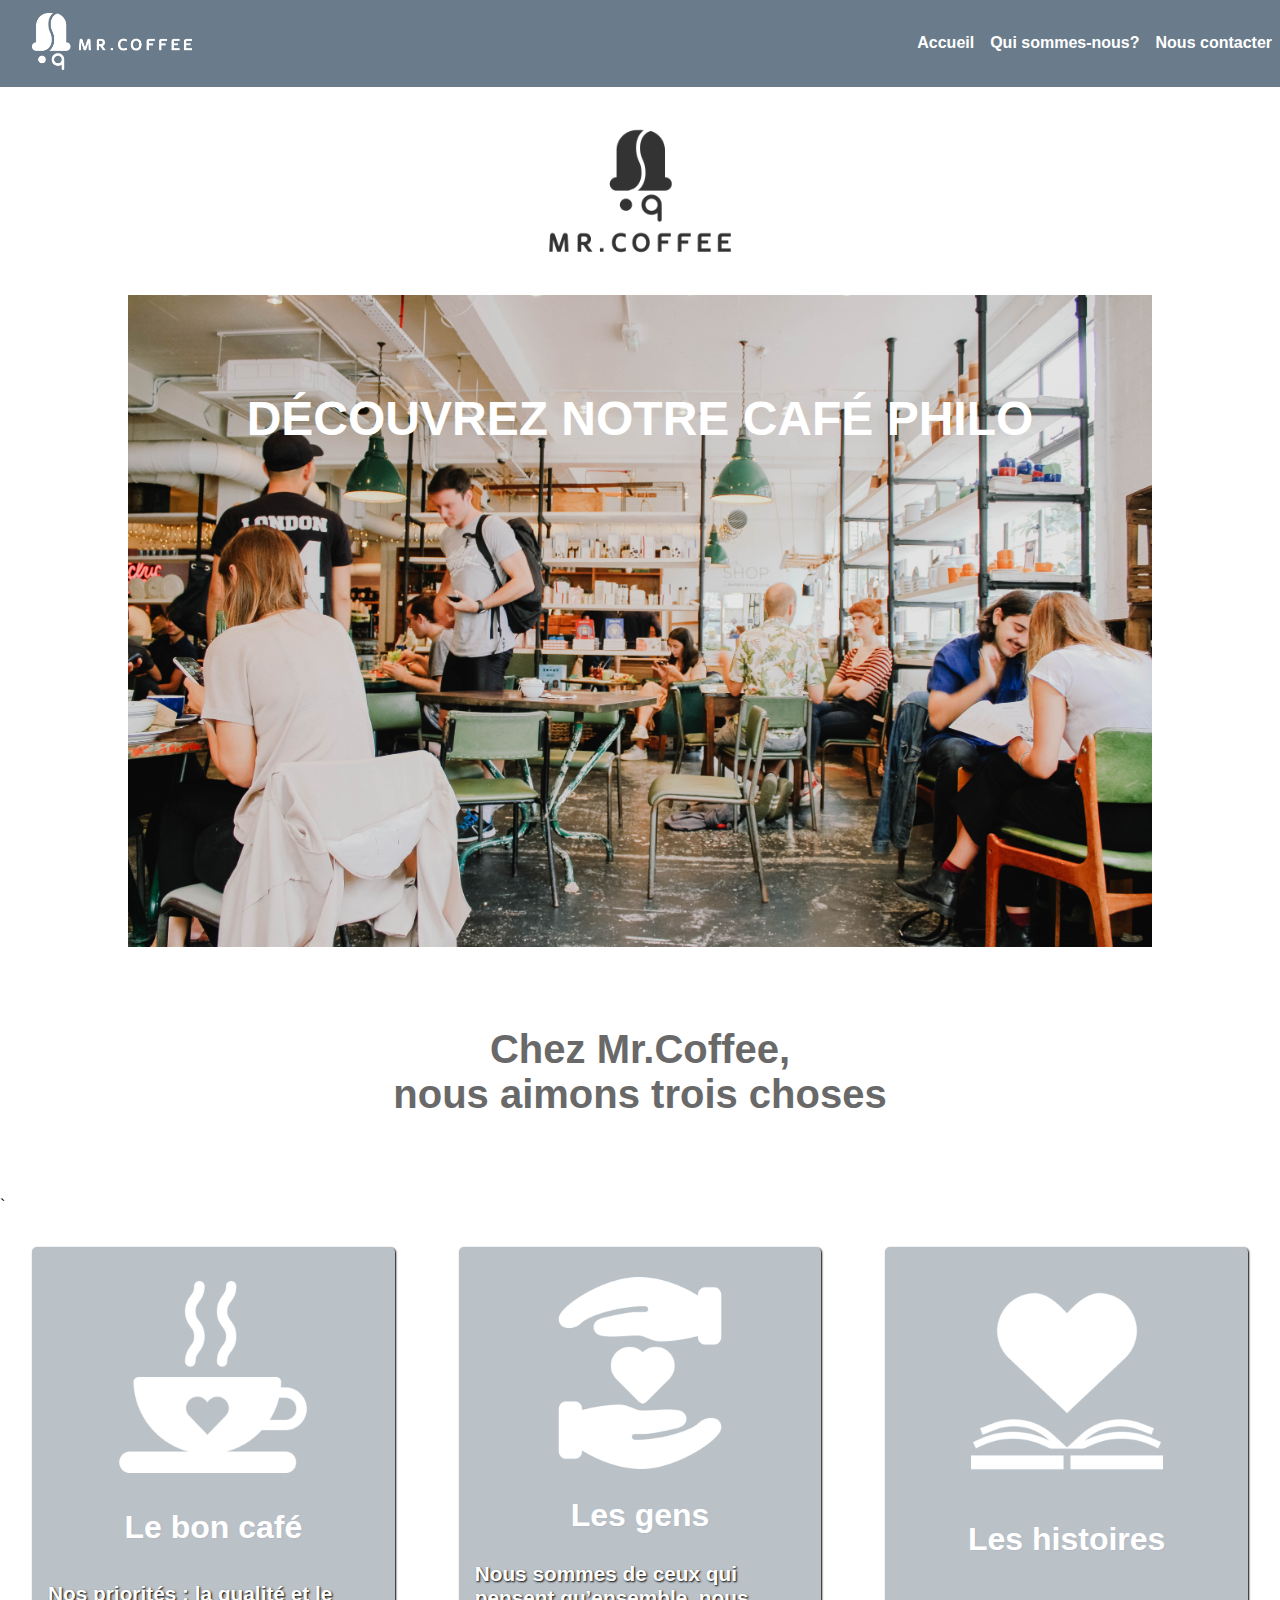
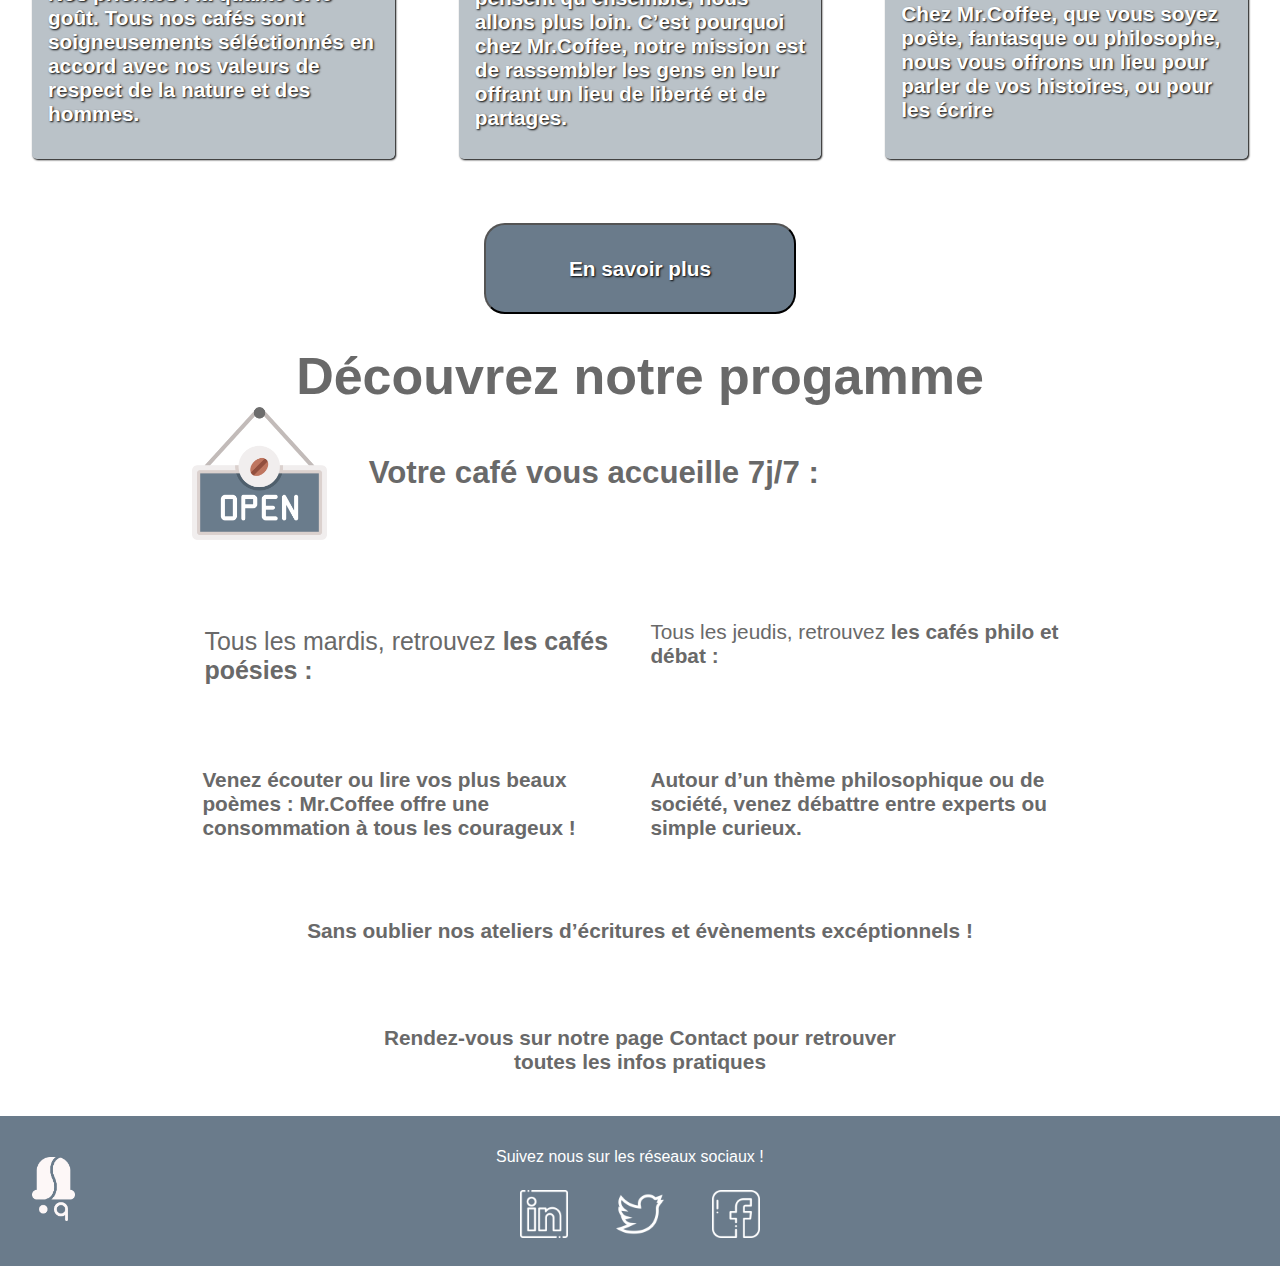
<file: index.html>
<!DOCTYPE html>
<html lang="en">
  <head>
    <meta charset="UTF-8" />
    <meta http-equiv="X-UA-Compatible" content="IE=edge" />
    <meta name="viewport" content="width=<device-width>, initial-scale=1.0" />
    <link rel="preconnect" href="https://fonts.googleapis.com" />
    <link rel="preconnect" href="https://fonts.gstatic.com" crossorigin />
    <link
      href="https://fonts.googleapis.com/css2?family=Montserrat+Alternates:wght@300&display=swap"
      rel="stylesheet"
    />
    <link href="./StyleSheets/application.css" rel="stylesheet" />
    <title>Coffee Cafe</title>
  </head>
  <body>
    <header>
      <!-- navbar -->
      <nav>
        <a href=""
          ><img class="logoimg" src="./Assets/full_logo_white.png"
        /></a>
        <ul>
          <li><a class="navlinks" href="./index.html">Accueil</a></li>
          <li><a class="navlinks" href="./about.html">Qui sommes-nous?</a></li>
          <li><a class="navlinks" href="./contact.html">Nous contacter</a></li>
        </ul>
      </nav>
    </header>
    <main>
      <!-- all sections -->
      <section class="logosection">
        <img
          class="sectionlog"
          src="./Assets/logo_mrcoffee.png"
          alt="logo image"
        />
      </section>
      <section class="container">
        <img class="headerimage" src="./Assets/mr_coffee_salle.jpg" />
        <h1 class="textonImg">DÉCOUVREZ NOTRE CAFÉ PHILO</h1>
      </section>
      <section>
        <h2 class="midsection">
          Chez Mr.Coffee, <br />nous aimons trois choses
        </h2>
      </section>
      `
      <section>
        <div class="cards">
          <div class="card">
            <img src="./Assets/icon_café.png" alt="" class="cardImg" />
            <h4 class="cardTitle">Le bon café</h4>
            <p class="cardPara">
              Nos priorités : la qualité et le goût. Tous nos cafés sont
              soigneusements séléctionnés en accord avec nos valeurs de respect
              de la nature et des hommes.
            </p>
          </div>

          <div class="card">
            <img src="./Assets/icon_gens.png" alt="" class="cardImg" />
            <h4 class="cardTitle">Les gens</h4>
            <p class="cardPara">
              Nous sommes de ceux qui pensent qu’ensemble, nous allons plus
              loin. C’est pourquoi chez Mr.Coffee, notre mission est de
              rassembler les gens en leur offrant un lieu de liberté et de
              partages.
            </p>
          </div>

          <div class="card">
            <img src="./Assets/icon_histoires.png" alt="" class="cardImg" />
            <h4 class="cardTitle">Les histoires</h4>
            <p class="cardPara">
              Chez Mr.Coffee, que vous soyez poête, fantasque ou philosophe,
              nous vous offrons un lieu pour parler de vos histoires, ou pour
              les écrire
            </p>
          </div>
        </div>
      </section>
      <section class="sectionbutton">
        <input type="button" class="divlikeButton" value="En savoir plus" />
      </section>
      <section class="wrapper">
        <div class="box1">
          <h2 class="headingCenter">Découvrez notre progamme</h2>
        </div>
        <div class="box2">
          <img src="./Assets/icon_open.png"></img>
          <h3>Votre café vous accueille 7j/7 :</h3>
        </div>
        <div class="box3">
          <p>Tous les mardis, retrouvez <b>les cafés poésies :</b></p>
        </div>
        <div class="box4">
          <p>Tous les jeudis,
            retrouvez <b>les cafés philo et débat :</b></p>
        </div>
        <div class="box5">
          <p>
            Venez écouter ou lire vos plus beaux poèmes : Mr.Coffee offre une
            consommation à tous les courageux !
          </p>
        </div>
        <div class="box5">
          <p>
            Autour d’un thème philosophique ou de société, venez débattre entre
            experts ou simple curieux.
          </p>
        </div>
        <div class="box6">
          <p>
            Sans oublier nos ateliers d’écritures et évènements excéptionnels !
          </p>
        </div>
        <div class="box6">
          <p>
            Rendez-vous sur notre page Contact pour retrouver<br/>
toutes les infos pratiques
          </p>
        </div>
        

      </section>
    </main>
    <footer>
      <!-- all footer  -->
      <nav class="footer">
        <a href=""
          ><img class="logoimgfooter" src="./Assets/logo_blanc.png"
        /></a>
        <div class="divfooterLinks">
          <p>Suivez nous sur les réseaux sociaux !</p>
          <ul>
            <li><img src="Assets/logo_linkedin.png" alt="logo linked in"></li>
            <li><img src="Assets/logo_twitter.png" alt="logo twitter"></li>
            <li><img src="Assets/logo_facebook.png" alt="logo facebook"></li>
          </ul>
        </div>
       
      </nav>
    </footer>
  </body>
</html>
</file>
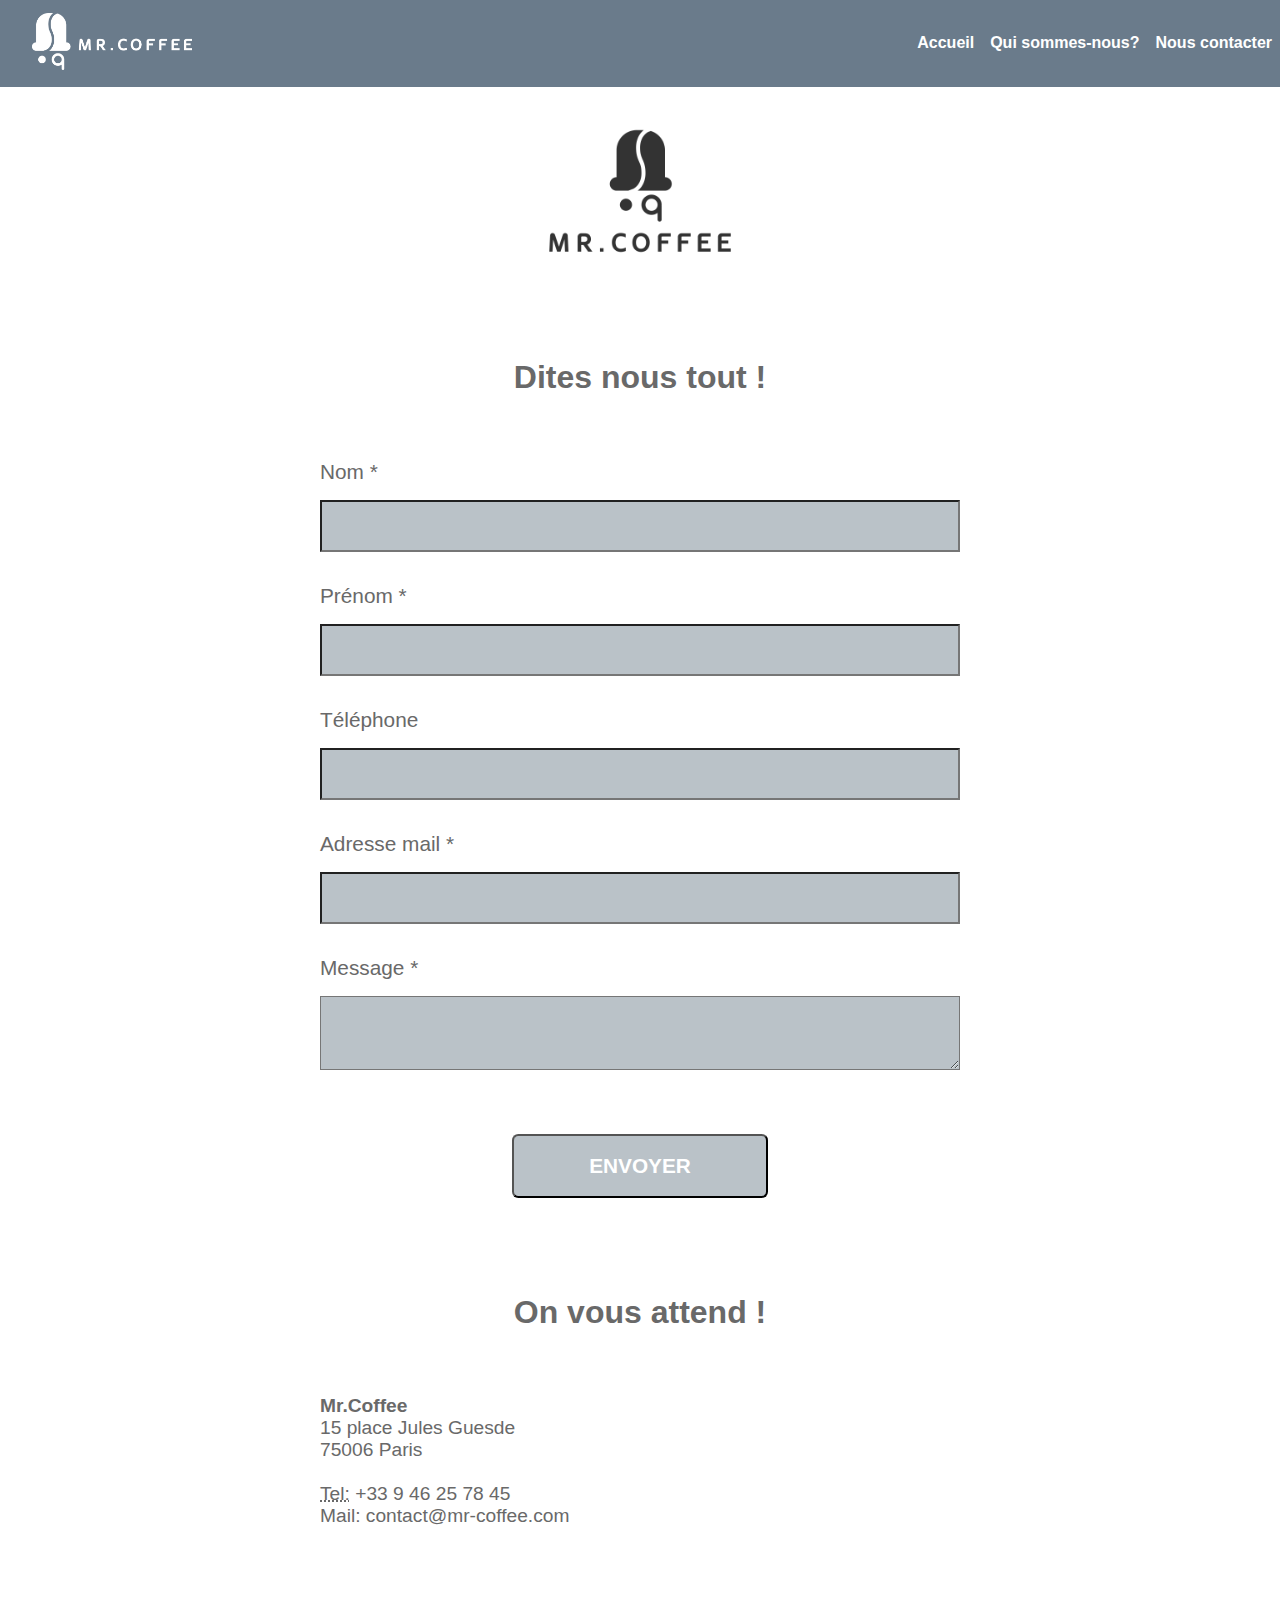
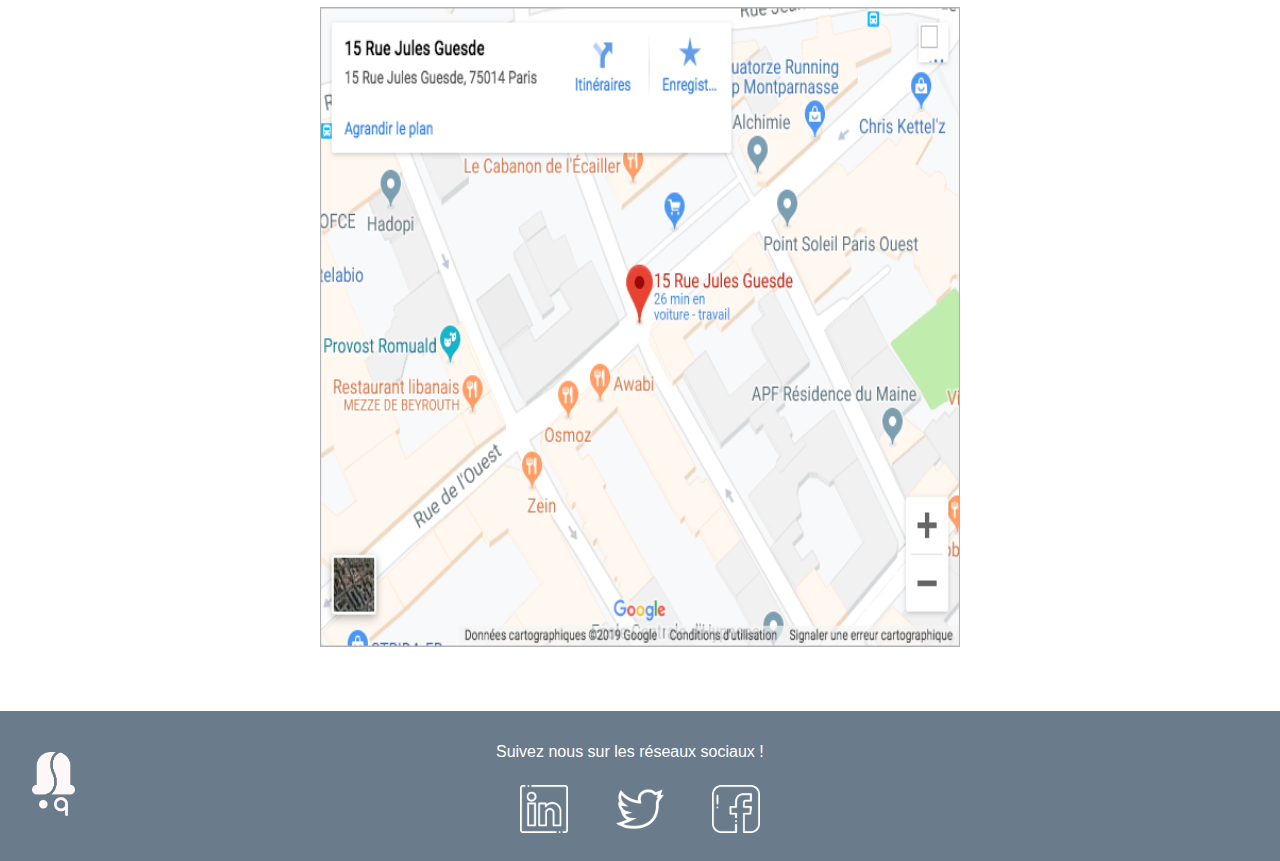
<file: contact.html>
<!DOCTYPE html>
<html lang="en">
  <head>
    <meta charset="UTF-8" />
    <meta http-equiv="X-UA-Compatible" content="IE=edge" />
    <meta name="viewport" content="width=device-width, initial-scale=1.0" />
    <link rel="preconnect" href="https://fonts.googleapis.com" />
    <link rel="preconnect" href="https://fonts.gstatic.com" crossorigin />
    <link
      href="https://fonts.googleapis.com/css2?family=Montserrat+Alternates:wght@300&display=swap"
      rel="stylesheet"
    />
    <link href="./StyleSheets/application.css" rel="stylesheet" />
    <link href="./StyleSheets/contactCss.css" rel="stylesheet" />
    <title>Contact Page</title>
  </head>
  <body>
    <header>
      <nav>
        <a href=""
          ><img class="logoimg" src="./Assets/full_logo_white.png"
        /></a>
        <ul>
          <li><a class="navlinks" href="./index.html">Accueil</a></li>
          <li><a class="navlinks" href="./about.html">Qui sommes-nous?</a></li>
          <li><a class="navlinks" href="./contact.html">Nous contacter</a></li>
        </ul>
      </nav>
    </header>
    <main>
      <!-- logo section here  -->
      <section class="logosection">
        <img
          class="sectionlog"
          src="./Assets/logo_mrcoffee.png"
          alt="logo image"
        />
      </section>
      <section class="logosection">
        <h2>Dites nous tout !</h2>
      </section>
      <section class="gridAddress">
        <!-- contact form  -->
        <div></div>
        <form class="formDiv">
          <div class="form-group">
            <label for="name">Nom *</label>
            <input
              type="text"
              class="form-control"
              id="name"
              aria-describedby="enter name"
            />
          </div>
          <div class="form-group">
            <label for="firstname">Prénom *</label>
            <input
              type="text"
              class="form-control"
              id="firstname"
              aria-describedby="enter name"
            />
          </div>
          <div class="form-group">
            <label for="telephone">Téléphone</label>
            <input
              type="text"
              class="form-control"
              id="telephone"
              aria-describedby="enter telephone"
            />
          </div>
          <div class="form-group">
            <label for="email">Adresse mail *</label>
            <input
              type="email"
              class="form-control"
              id="email"
              aria-describedby="emailHelp"
            />
          </div>
          <div class="form-group">
            <label for="message">Message *</label>
            <textarea class="form-control" id="message" rows="3"></textarea>
          </div>
          <div class="form-group">
            <span id="errorMsg" class="errorMessage"></span>
          </div>
          <div class="form-group">
            <button type="submit" id="btnSubmit">ENVOYER</button>
          </div>
        </form>
        <div></div>
      </section>
      <section class="logosection">
        <h2>On vous attend !</h2>
      </section>
      <section class="gridAddress">
        <!-- address section  -->
        <div></div>
        <address class="">
          <strong>Mr.Coffee</strong><br />
          15 place Jules Guesde<br />
          75006 Paris<br />
          <br />
          <abbr title="Telephone">Tel:</abbr> +33 9 46 25 78 45<br />
          Mail: <a href="mailto:#">contact@mr-coffee.com</a>
        </address>
        <div></div>
      </section>
      <section class="logosection">
        <img
          class="clsGoogleMapImg"
          src="./Assets/carte_contact.png"
          alt="logo image"
        />
      </section>
    </main>
    <footer>
      <!-- all footer  -->
      <nav class="footer">
        <a href=""
          ><img class="logoimgfooter" src="./Assets/logo_blanc.png"
        /></a>
        <div class="divfooterLinks">
          <p>Suivez nous sur les réseaux sociaux !</p>
          <ul>
            <li><img src="Assets/logo_linkedin.png" alt="logo linked in" /></li>
            <li><img src="Assets/logo_twitter.png" alt="logo twitter" /></li>
            <li><img src="Assets/logo_facebook.png" alt="logo facebook" /></li>
          </ul>
        </div>
      </nav>
    </footer>
    <script src="./javascript/contact.js"></script>
  </body>
</html>
</file>
<file: StyleSheets/application.css>
* {
  padding: 0;
  margin: 0;
  font-family: "Anton", sans-serif;
}
nav {
  background-color: rgb(106, 123, 139);
  display: flex;
  flex-direction: row;
  align-items: center;
  justify-content: space-between;
}
.logoimg {
  width: 10em;
  padding: 0.8em 2em;
}
ul li {
  display: inline;
  float: left;
  /* justify-content: right;  */
  padding: 0.5em 0.5em;
}
.navlinks {
  text-decoration: none;
  color: #fff;
  font-family: sans-serif;
  font-weight: 600;
}
.logosection {
  display: flex;
  align-items: center;
  justify-content: center;
  justify-content: space-around;
}
.sectionlog {
  /* padding: 1em 0; */
  height: 13em;
}
.container {
  display: flex;
  align-items: center;
  justify-content: center;
  position: relative;
}
.textonImg {
  position: absolute;
  text-align: center;
  top: 2em;
  color: #fff;
  font-weight: 900;
  font-size: 3em;
  font-style: bold;
  font-family: "Anton", sans-serif;
}
.headerimage {
  /* height: 50em; */
  width: 80%;
  object-fit: cover;
}
.midsection {
  padding: 2em 0;
  font-weight: 900;
  font-size: 2.5em;
  font-style: bold;
  text-align: center;
  font-family: "Exo 2", sans-serif;
  color: dimgray;
}
.cards {
  display: flex;
  flex-direction: row;
  align-content: center;
  justify-content: center;
}
.card {
  margin: 2em;
  height: 30em;
  width: 25em;
  display: flex;
  flex-direction: column;
  background-color: rgb(186, 194, 200);
  align-items: center;
  justify-content: space-around;
  padding: 1em;
  box-shadow: 1px 1px 2px #000;
  border-radius: 0.3em;
  /* top: inherit; */
}
.cardImg {
  width: 12em;
  height: 12em;
}
.cardTitle {
  color: #fff;
  font-size: 2em;
  font-weight: 800;
  text-shadow: 1px 1px 2px rgb(181, 184, 192);
  font-family: "Anton", sans-serif;
}
.cardPara {
  color: #fff;
  font-size: 1.3em;
  font-weight: 700;
  text-shadow: 1px 1px 2px #000;
  font-family: "Anton", sans-serif;
}
.sectionbutton {
  display: flex;
  justify-content: center;
  margin: 2em;
}
.divlikeButton {
  background-color: rgb(106, 123, 139);
  color: #fff;
  padding: 1.5em 4em;
  text-shadow: 1px 1px 2px #000;
  font-size: 1.3em;
  font-weight: 700;
  border-radius: 1em;
}
.divColumns {
  column-count: 2;
}
.headingCenter {
  text-align: center;
  font-weight: 900;
  font-size: 2.5em;
  font-style: bold;
  font-family: "Anton", sans-serif;
  color: dimgray;
}
.wrapper {
  display: grid;
  column-count: 2;
  grid-template-columns: repeat(2, 1fr);
  /* grid-auto-rows: 100px; */
  font-size: 1.3em;
  /* border : 1px solid red; */
  margin: 0 15%;
  color: dimgray;
}
.wrapper div:nth-child(-n + 6):nth-child(n + 3) {
  /* border : 1px solid rgb(22, 18, 18); */
  margin: 1.8em 0.5em;
}
.box1 {
  grid-column: 1 / 3;
  margin: 0;
}
.box2 {
  grid-column: 1 / 3;
  display: flex;
  flex-direction: row;
  text-align: left;
  margin: 0em 0 2em 0;
}
.box2 img {
  height: 6.5em;
  width: 6.5em;
  margin: 0 2em 0 0;
}
.box2 h3 {
  font-size: 1.5em;
  font-weight: 700;
  font-family: "Anton", sans-serif;
  color: dimgray;
  align-self: center;
}
.box3 {
  font-size: 1.2em;
}
.box5 {
  font-weight: 800;
}
.box6 {
  font-weight: 600;
  grid-column: 1 / 3;
  margin: 2em 0;
  text-align: center;
}
/* footer  */
.footer {
  background-color: rgb(106, 123, 139);
  display: grid;
  grid-template-columns: 1fr 1fr 1fr;
}
.divfooterLinks {
  justify-self: center;
}
.logoimgfooter {
  height: 4em;
  margin: 2em;
}
.divfooterLinks ul li img {
  /* width: 3em; */
  height: 3em;
  margin: 1em;
}

.divfooterLinks p {
  color: #fff;
  margin: 2em 0 0 0;
}

/* responsive design  */
@media screen and (max-width: 505px) {
  nav,
  nav ul {
    flex-direction: column;
    align-items: flex-end;
    font-size: 0.8em;
  }
  img {
    object-fit: cover;
  }
  .cards {
    flex-direction: column;

    height: auto;
    /* top: auto; */
  }
}

@media screen and (max-width: 700px) {
  .headerimage {
    height: auto;
  }
  .cards {
    flex-direction: column;
    justify-content: baseline;

    height: auto;
  }
}
</file>
<file: StyleSheets/contactCss.css>
* {
  padding: 0;
  margin: 0;
  font-family: "Anton", sans-serif;
  color: dimgray;
}
.addressCls {
  display: flex;
  align-items: center;
  justify-content: center;
  justify-content: space-around;
  flex-direction: column;
}
h2 {
  padding: 2em 0;
  font-size: 2em;
  font-weight: 550;
  font-family: "Anton", sans-serif;
}
.gridAddress {
  display: grid;
  column-count: 3;
  grid-template-columns: 1fr 2fr 1fr;
}
address {
  font-size: 1.2em;
  font-style: normal;
  font-weight: 500;
  font-family: "Anton", sans-serif;
}
address a {
  text-decoration: none;
}
.clsGoogleMapImg {
  padding: 5em 0 4em 0;
  height: 40em;
  width: 50%;
}
/* form  */
.formDiv1 {
  display: block;
  flex-direction: column;
  justify-content: center;
}
.form-group {
  display: flex;
  flex-direction: column;
  /* max-width: 70%; */
  margin: 0 0 2rem 0;
}
.form-group > label {
  font-size: 1.3em;
  margin-bottom: 1rem;
}
.form-group > input {
  height: 3rem;
}
.form-group > button {
  background-color: rgb(186, 194, 200);
  color: #fff;
  /* justify-items: center; */
  align-self: center;
  width: 40%;
  height: 4rem;
  font-size: 1.3em;
  font-weight: 800;
  border-radius: 0.3em;
}
.form-control {
  min-height: 2rem;
  background-color: rgb(186, 194, 200);
  font-size: 1.3em;
}
.errorMessage {
  color: red;
  font-size: small;
}
</file>
